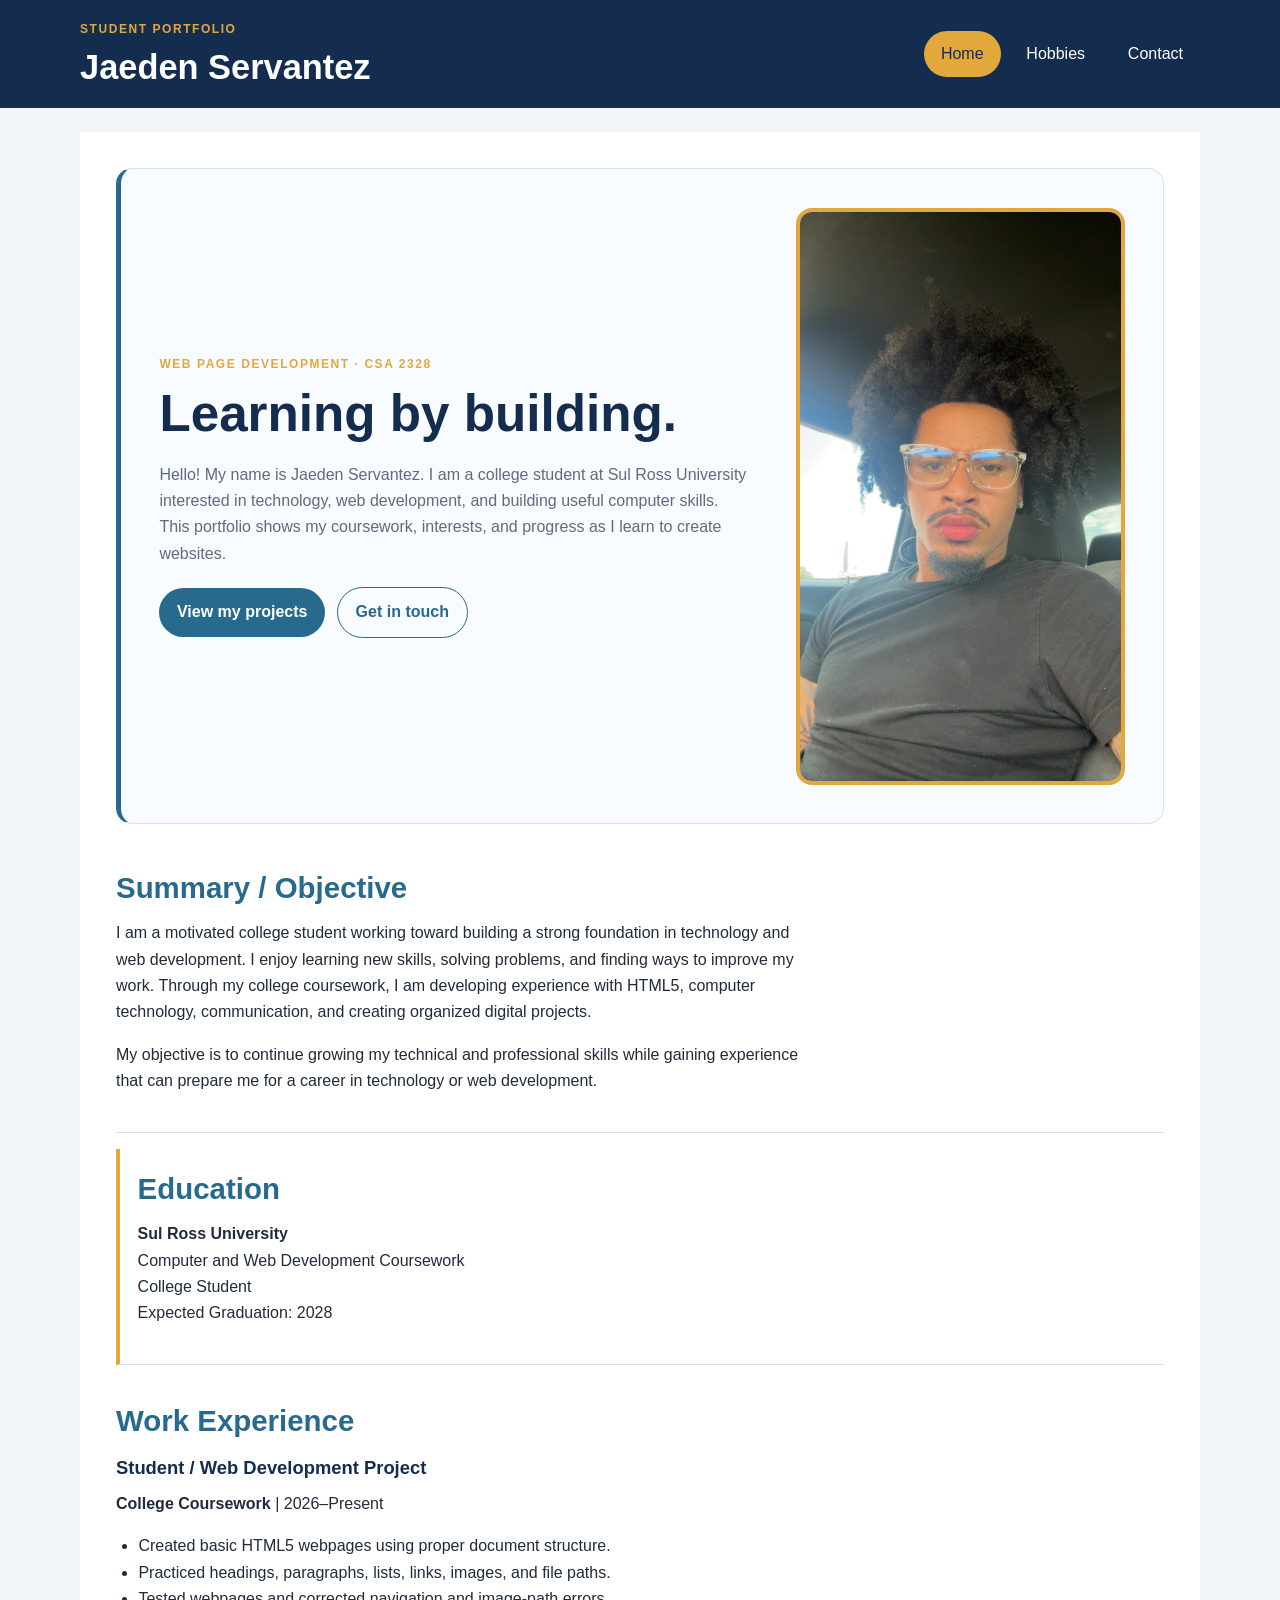
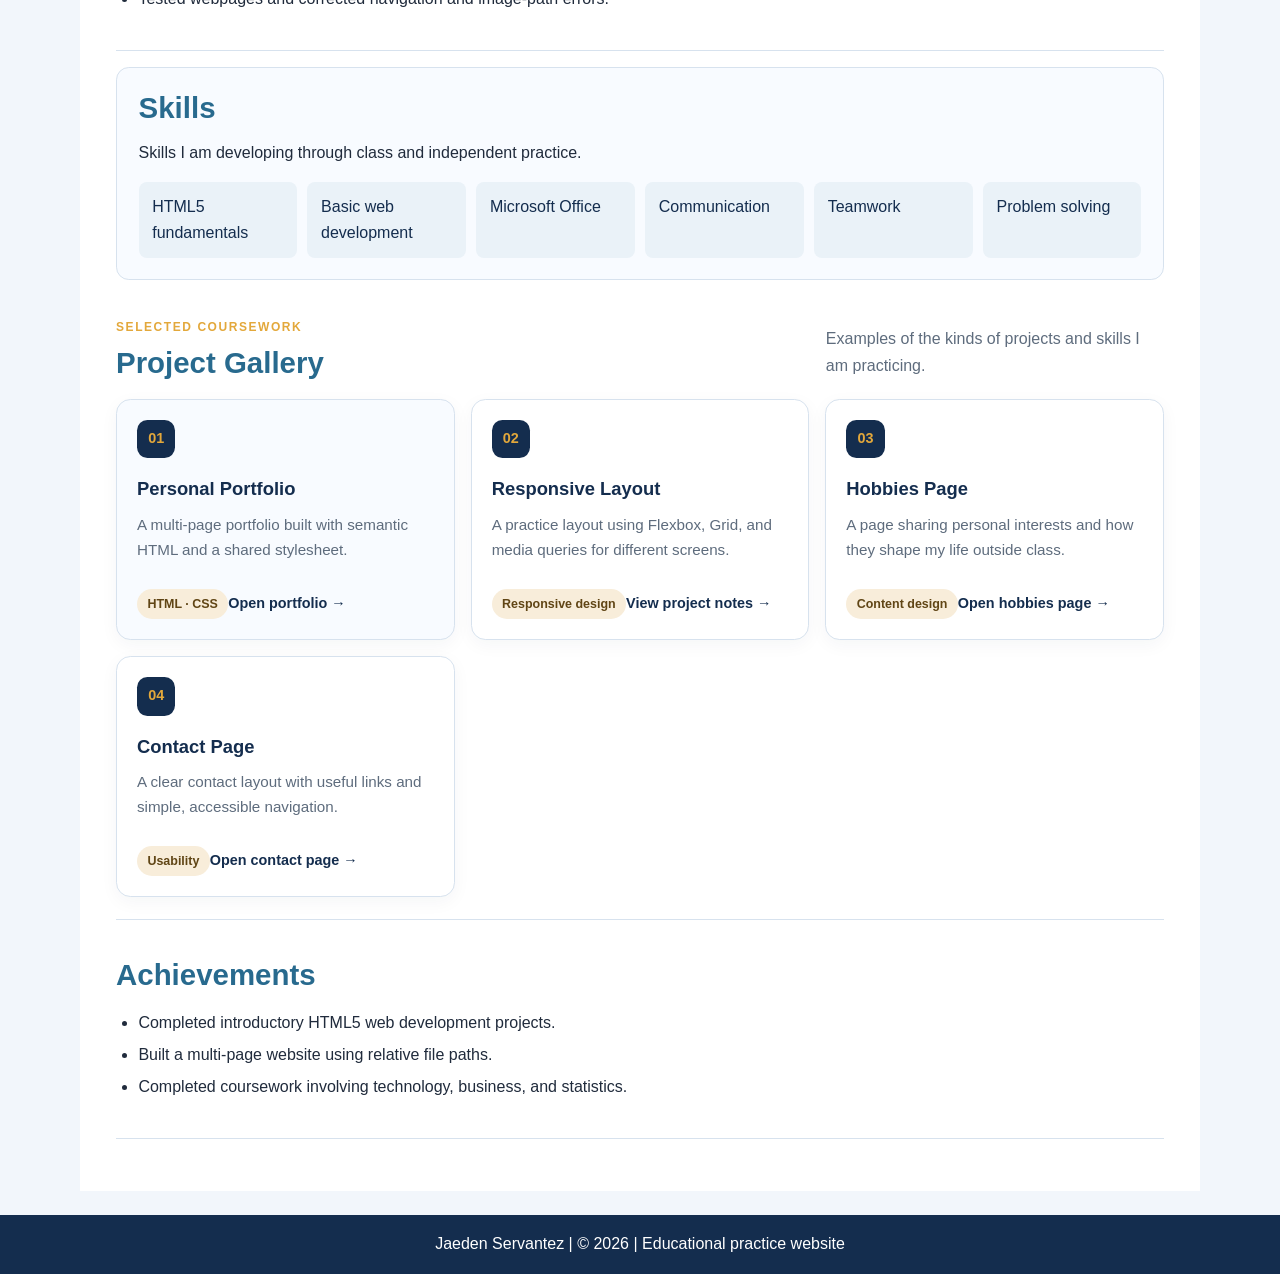
<file: csa2328-week3 5/index.html>
<!DOCTYPE html>
<html lang="en">
<head>
    <meta charset="UTF-8">
    <meta name="viewport" content="width=device-width, initial-scale=1.0">
    <meta name="description" content="Portfolio and resume website for Jaeden Servantez.">
    <title>Jaeden Servantez | Portfolio</title>
    <link rel="stylesheet" href="style.css">
</head>
<body id="top">
<header class="site-header">
    <div class="header-inner">
        <div class="brand"><p class="eyebrow">STUDENT PORTFOLIO</p><h1>Jaeden Servantez</h1></div>
        <nav aria-label="Main navigation">
            <a class="active" href="index.html">Home</a>
            <a href="hobbies.html">Hobbies</a>
            <a href="contact.html">Contact</a>
        </nav>
    </div>
</header>
<main class="page-shell">
    <section class="hero intro">
        <div class="hero-copy">
            <p class="eyebrow">WEB PAGE DEVELOPMENT · CSA 2328</p>
            <h2>Learning by building.</h2>
            <p>Hello! My name is Jaeden Servantez. I am a college student at Sul Ross University interested in technology, web development, and building useful computer skills. This portfolio shows my coursework, interests, and progress as I learn to create websites.</p>
            <div class="hero-actions"><a class="button button-primary" href="#projects">View my projects</a><a class="button button-secondary" href="contact.html">Get in touch</a></div>
        </div>
        <img class="profile-photo" src="images/profile.jpg" alt="Photo of Jaeden Servantez">
    </section>
    <section class="content-section">
        <h2>Summary / Objective</h2>
        <p>I am a motivated college student working toward building a strong foundation in technology and web development. I enjoy learning new skills, solving problems, and finding ways to improve my work. Through my college coursework, I am developing experience with HTML5, computer technology, communication, and creating organized digital projects.</p>
        <p>My objective is to continue growing my technical and professional skills while gaining experience that can prepare me for a career in technology or web development.</p>
    </section>
    <section id="education" class="content-section">
        <h2>Education</h2>
        <p><strong>Sul Ross University</strong><br>Computer and Web Development Coursework<br>College Student<br>Expected Graduation: 2028</p>
    </section>
    <section class="content-section">
        <h2>Work Experience</h2>
        <h3>Student / Web Development Project</h3>
        <p><strong>College Coursework</strong> | 2026–Present</p>
        <ul><li>Created basic HTML5 webpages using proper document structure.</li><li>Practiced headings, paragraphs, lists, links, images, and file paths.</li><li>Tested webpages and corrected navigation and image-path errors.</li></ul>
    </section>
    <section class="content-section skills-section">
        <h2>Skills</h2>
        <p>Skills I am developing through class and independent practice.</p>
        <ul class="skill-list"><li>HTML5 fundamentals</li><li>Basic web development</li><li>Microsoft Office</li><li>Communication</li><li>Teamwork</li><li>Problem solving</li></ul>
    </section>
    <section id="projects" class="content-section projects-section">
        <div class="section-heading"><div><p class="eyebrow">SELECTED COURSEWORK</p><h2>Project Gallery</h2></div><p>Examples of the kinds of projects and skills I am practicing.</p></div>
        <div class="project-grid">
            <a class="project-link project-featured-link" href="index.html#top" aria-label="Open the personal portfolio home page"><article class="project-card project-featured"><span class="project-number">01</span><div><h3>Personal Portfolio</h3><p>A multi-page portfolio built with semantic HTML and a shared stylesheet.</p><span class="tag">HTML · CSS</span><span class="project-cta">Open portfolio →</span></div></article></a>
            <a class="project-link" href="README.md" aria-label="Read about the responsive layout project"><article class="project-card"><span class="project-number">02</span><div><h3>Responsive Layout</h3><p>A practice layout using Flexbox, Grid, and media queries for different screens.</p><span class="tag">Responsive design</span><span class="project-cta">View project notes →</span></div></article></a>
            <a class="project-link" href="hobbies.html" aria-label="Open the hobbies page"><article class="project-card"><span class="project-number">03</span><div><h3>Hobbies Page</h3><p>A page sharing personal interests and how they shape my life outside class.</p><span class="tag">Content design</span><span class="project-cta">Open hobbies page →</span></div></article></a>
            <a class="project-link" href="contact.html" aria-label="Open the contact page"><article class="project-card"><span class="project-number">04</span><div><h3>Contact Page</h3><p>A clear contact layout with useful links and simple, accessible navigation.</p><span class="tag">Usability</span><span class="project-cta">Open contact page →</span></div></article></a>
        </div>
    </section>
    <section class="content-section">
        <h2>Achievements</h2>
        <ul class="achievement-list"><li>Completed introductory HTML5 web development projects.</li><li>Built a multi-page website using relative file paths.</li><li>Completed coursework involving technology, business, and statistics.</li></ul>
    </section>
</main>
<footer><p>Jaeden Servantez | © 2026 | Educational practice website</p></footer>
</body>
</html>
</file>
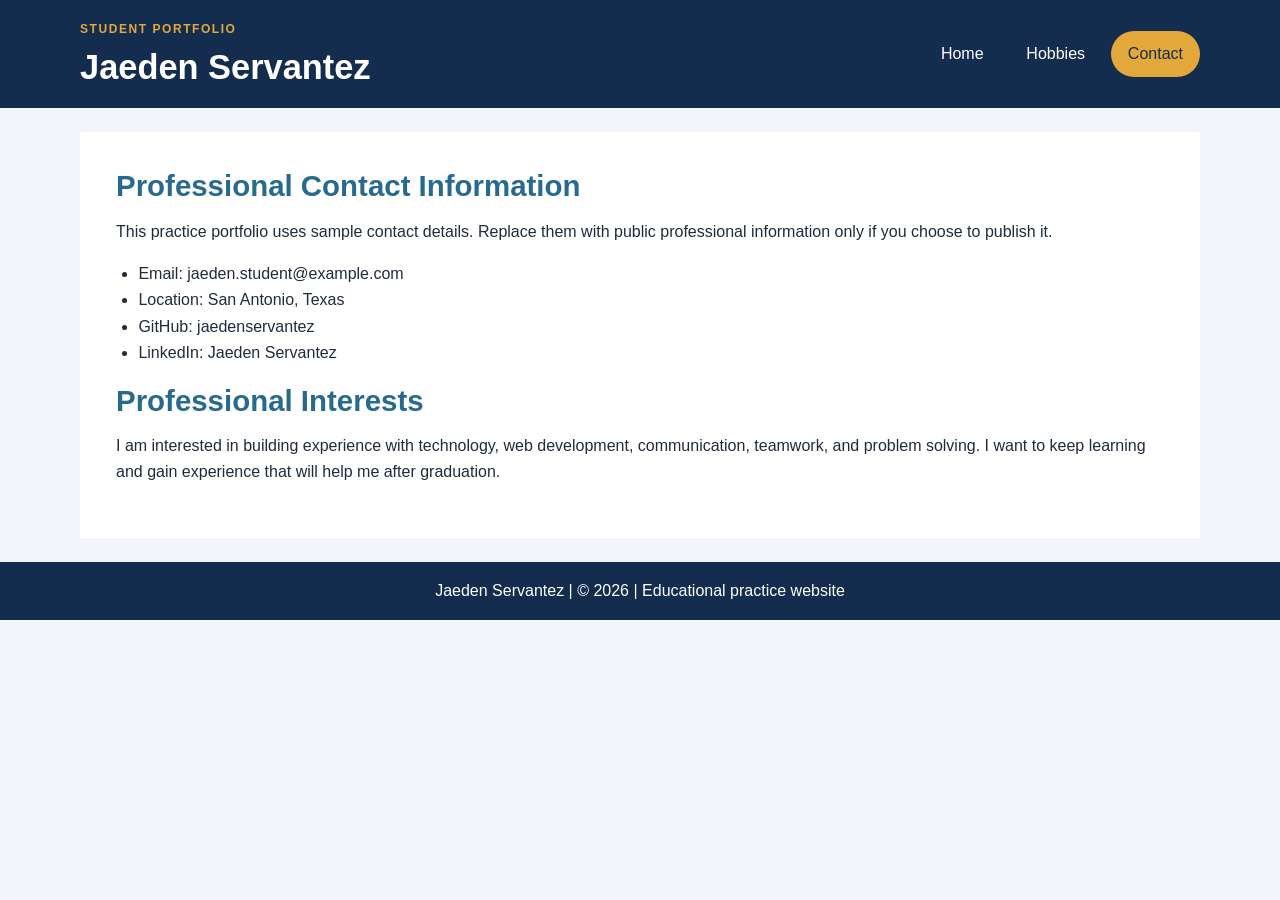
<file: csa2328-week3 5/contact.html>
<!DOCTYPE html>
<html lang="en">
<head>
    <meta charset="UTF-8">
    <meta name="viewport" content="width=device-width, initial-scale=1.0">
    <title>Jaeden Servantez - Contact</title>
    <link rel="stylesheet" href="style.css">
</head>
<body>
<header class="site-header">
    <div class="header-inner">
        <div class="brand"><p class="eyebrow">STUDENT PORTFOLIO</p><h1>Jaeden Servantez</h1></div>
        <nav aria-label="Main navigation">
            <a href="index.html">Home</a>
            <a href="hobbies.html">Hobbies</a>
            <a class="active" href="contact.html">Contact</a>
        </nav>
    </div>
</header>
<main class="page-shell">
    <section class="intro" id="contact">
        <h2>Professional Contact Information</h2>
        <p>This practice portfolio uses sample contact details. Replace them with public professional information only if you choose to publish it.</p>
        <ul>
            <li>Email: jaeden.student@example.com</li>
            <li>Location: San Antonio, Texas</li>
            <li>GitHub: jaedenservantez</li>
            <li>LinkedIn: Jaeden Servantez</li>
        </ul>
    </section>
    <section>
        <h2>Professional Interests</h2>
        <p>I am interested in building experience with technology, web development, communication, teamwork, and problem solving. I want to keep learning and gain experience that will help me after graduation.</p>
    </section>
</main>
<footer><p>Jaeden Servantez | &copy; 2026 | Educational practice website</p></footer>
</body>
</html>
</file>
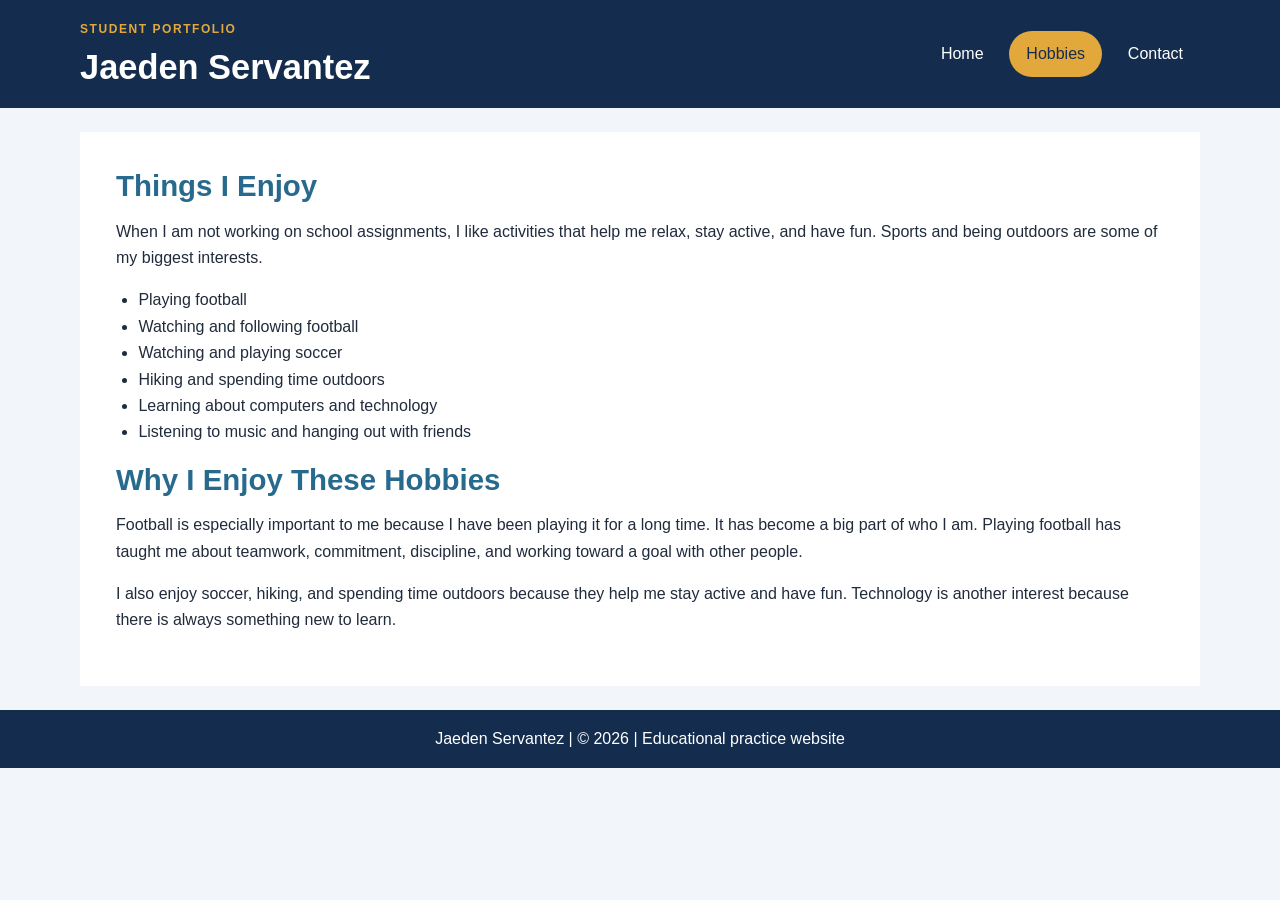
<file: csa2328-week3 5/hobbies.html>
<!DOCTYPE html>
<html lang="en">
<head>
    <meta charset="UTF-8">
    <meta name="viewport" content="width=device-width, initial-scale=1.0">
    <title>Jaeden Servantez - Hobbies</title>
    <link rel="stylesheet" href="style.css">
</head>
<body>
<header class="site-header">
    <div class="header-inner">
        <div class="brand"><p class="eyebrow">STUDENT PORTFOLIO</p><h1>Jaeden Servantez</h1></div>
        <nav aria-label="Main navigation">
            <a href="index.html">Home</a>
            <a class="active" href="hobbies.html">Hobbies</a>
            <a href="contact.html">Contact</a>
        </nav>
    </div>
</header>
<main class="page-shell">
    <section class="intro">
        <h2>Things I Enjoy</h2>
        <p>When I am not working on school assignments, I like activities that help me relax, stay active, and have fun. Sports and being outdoors are some of my biggest interests.</p>
        <ul>
            <li>Playing football</li>
            <li>Watching and following football</li>
            <li>Watching and playing soccer</li>
            <li>Hiking and spending time outdoors</li>
            <li>Learning about computers and technology</li>
            <li>Listening to music and hanging out with friends</li>
        </ul>
    </section>
    <section>
        <h2>Why I Enjoy These Hobbies</h2>
        <p>Football is especially important to me because I have been playing it for a long time. It has become a big part of who I am. Playing football has taught me about teamwork, commitment, discipline, and working toward a goal with other people.</p>
        <p>I also enjoy soccer, hiking, and spending time outdoors because they help me stay active and have fun. Technology is another interest because there is always something new to learn.</p>
    </section>
</main>
<footer><p>Jaeden Servantez | &copy; 2026 | Educational practice website</p></footer>
</body>
</html>
</file>
<file: csa2328-week3 5/style.css>
/* Base styles: shared color palette, typography, and box sizing */
:root { --navy: #142d4e; --blue: #286a8e; --gold: #e3a83b; --ink: #202b3c; --muted: #5e6c7d; --paper: #ffffff; --wash: #f2f6fb; --line: #d7e2ee; }
* { box-sizing: border-box; }
html { scroll-behavior: smooth; }
body { background: var(--wash); color: var(--ink); font-family: Arial, Helvetica, sans-serif; font-size: 1rem; line-height: 1.65; margin: 0; }
a { color: var(--blue); }
.site-header { background: var(--navy); color: var(--paper); padding: 1.25rem 5%; }
.header-inner { align-items: center; display: flex; justify-content: space-between; gap: 1.5rem; max-width: 1120px; margin: 0 auto; }
.brand h1 { font-size: clamp(1.6rem, 3vw, 2.15rem); line-height: 1.2; margin: 0; }
.eyebrow { color: var(--gold); font-size: .75rem; font-weight: 700; letter-spacing: .13em; margin: 0 0 .45rem; text-transform: uppercase; }
nav { align-items: center; display: flex; flex-wrap: wrap; gap: .55rem; justify-content: flex-end; }
nav a { border: 1px solid transparent; border-radius: 999px; color: var(--paper); display: inline-block; padding: .55rem 1rem; text-decoration: none; transition: background-color .2s ease, color .2s ease; }
nav a:hover, nav a:focus-visible, nav a.active { background: var(--gold); color: var(--navy); outline: none; }
.page-shell { background: var(--paper); margin: 1.5rem auto; max-width: 1120px; padding: clamp(1rem, 3vw, 2.25rem); width: calc(100% - 2rem); }
h2 { color: var(--blue); font-size: clamp(1.45rem, 2.3vw, 1.85rem); line-height: 1.25; margin: 0 0 .85rem; }
h3 { color: var(--navy); font-size: 1.15rem; margin: 0 0 .45rem; }
p { margin-top: 0; }
.hero { align-items: center; background: #f8fbff; border: 1px solid var(--line); border-left: 5px solid var(--blue); border-radius: 1rem; display: flex; gap: clamp(1.5rem, 4vw, 3rem); justify-content: space-between; margin-bottom: 1.5rem; padding: clamp(1.2rem, 3vw, 2.5rem); }
.hero-copy { flex: 1 1 58%; min-width: 0; }
.hero-copy h2 { color: var(--navy); font-size: clamp(2rem, 4vw, 3.2rem); margin-bottom: 1rem; }
.hero-copy p:not(.eyebrow) { color: var(--muted); max-width: 650px; }
.profile-photo { border: 4px solid var(--gold); border-radius: 1rem; display: block; flex: 0 1 280px; height: auto; max-width: 34%; object-fit: cover; }
.hero-actions { align-items: center; display: flex; flex-wrap: wrap; gap: .75rem; margin-top: 1.25rem; }
.button { border-radius: 999px; display: inline-block; font-weight: 700; padding: .7rem 1.1rem; text-decoration: none; }
.button-primary { background: var(--blue); color: var(--paper); }
.button-secondary { border: 1px solid var(--blue); color: var(--blue); }
.button:hover, .button:focus-visible { box-shadow: 0 0 0 3px #e3a83b66; }
.content-section { border-bottom: 1px solid var(--line); margin-bottom: 1rem; padding: 1.35rem 0; }
.content-section p, .content-section li { max-width: 78ch; }
#education { border-left: 4px solid var(--gold); padding-left: 1.1rem; }
main ul { padding-left: 1.4rem; }
.skills-section { background: #f8fbff; border: 1px solid var(--line); border-radius: .8rem; padding: 1.35rem; }
.skill-list { align-items: stretch; display: flex; flex-wrap: wrap; gap: .65rem; list-style: none; margin: 1rem 0 0; padding: 0; }
.skill-list li { background: #eaf2f8; border-radius: .5rem; color: var(--navy); flex: 1 1 150px; padding: .7rem .85rem; }
.section-heading { align-items: end; display: flex; gap: 1.5rem; justify-content: space-between; margin-bottom: 1.1rem; }
.section-heading h2 { margin-bottom: 0; }
.section-heading > p { color: var(--muted); margin-bottom: .15rem; max-width: 38ch; }
.project-grid { display: grid; gap: 1rem; grid-auto-rows: minmax(180px, auto); grid-template-columns: repeat(3, minmax(0, 1fr)); }
.project-link { color: inherit; display: block; min-width: 0; text-decoration: none; border-radius: .9rem; }
.project-link:focus-visible { outline: 3px solid var(--gold); outline-offset: 4px; }
.project-card { background: #fff; border: 1px solid var(--line); border-radius: .9rem; display: flex; flex-direction: column; gap: 1rem; height: 100%; min-width: 0; padding: 1.25rem; box-shadow: 0 5px 18px #142d4e0b; transition: transform .18s ease, box-shadow .18s ease, border-color .18s ease; }
.project-link:hover .project-card, .project-link:focus-visible .project-card { border-color: var(--gold); box-shadow: 0 10px 25px #142d4e18; transform: translateY(-3px); }
.project-cta { color: var(--navy); display: inline-block; font-size: .9rem; font-weight: 700; margin-top: .85rem; }
.project-card p { color: var(--muted); font-size: .95rem; margin-bottom: 1rem; }
.project-number { align-items: center; background: var(--navy); border-radius: .65rem; color: var(--gold); display: flex; font-size: .9rem; font-weight: 700; height: 2.4rem; justify-content: center; width: 2.4rem; }
.project-featured { background: #f8fbff; grid-column: span 2; }
.tag { background: #f8edda; border-radius: 999px; color: #604515; display: inline-block; font-size: .78rem; font-weight: 700; padding: .3rem .65rem; }
.achievement-list li { margin-bottom: .35rem; }
footer { background: var(--navy); color: var(--paper); padding: 1rem 5%; text-align: center; }
footer p { margin: 0; }
/* Medium screens: stack the header and use two gallery columns */
@media (max-width: 850px) {
  .header-inner { align-items: flex-start; flex-direction: column; gap: 1rem; }
  nav { justify-content: flex-start; width: 100%; }
  .page-shell { width: calc(100% - 1.5rem); }
  .hero { gap: 1.5rem; }
  .profile-photo { flex-basis: 220px; max-width: 34%; }
  .project-grid { grid-template-columns: repeat(2, minmax(0, 1fr)); }
  .project-featured { grid-column: span 2; }
  .section-heading { align-items: flex-start; flex-direction: column; gap: .5rem; }
}
/* Narrow mobile screens: stack content and make every card fit one column */
@media (max-width: 520px) {
  body { font-size: .96rem; }
  .site-header { padding: 1rem; }
  .header-inner { gap: .85rem; }
  nav { gap: .35rem; }
  nav a { padding: .45rem .75rem; }
  .page-shell { margin: .75rem auto; padding: 1rem; width: calc(100% - 1rem); }
  .hero { align-items: flex-start; flex-direction: column-reverse; gap: 1rem; padding: 1rem; }
  .profile-photo { flex: 0 1 auto; max-width: 170px; width: 45%; }
  .hero-copy h2 { font-size: 2rem; }
  .hero-actions { align-items: stretch; flex-direction: column; }
  .button { text-align: center; }
  .content-section { padding: 1rem 0; }
  .skills-section { padding: 1rem; }
  .skill-list li { flex-basis: 100%; }
  .project-grid { grid-template-columns: minmax(0, 1fr); grid-auto-rows: auto; }
  .project-featured { grid-column: auto; }
  .project-card { padding: 1rem; }
}
</file>
